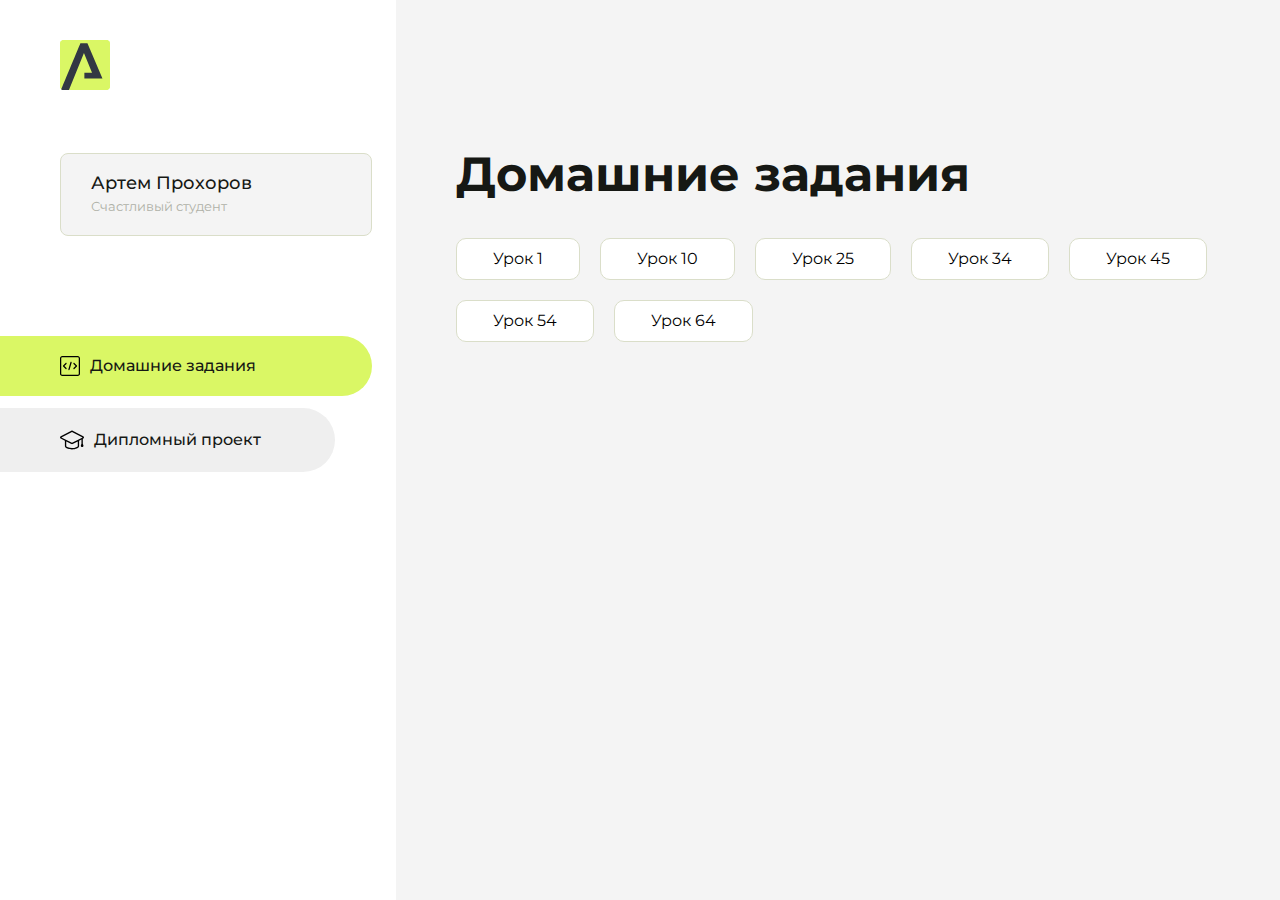
<file: index.html>
<!DOCTYPE html>
<html lang="en">
<head>
    <meta charset="UTF-8">
    <meta name="viewport" content="width=device-width, initial-scale=1.0">
    <title>Домашняя работа</title>
    <link rel="shortcut icon" href="src/logo.ico" type="image/x-icon">
    <link rel="preconnect" href="https://fonts.googleapis.com">
    <link rel="preconnect" href="https://fonts.gstatic.com" crossorigin>
    <link href="https://fonts.googleapis.com/css2?family=Montserrat:wght@400;500;700&family=Rubik:wght@500&display=swap"
          rel="stylesheet">
    <link rel="stylesheet" href="src/style.css">
</head>
<body id="body">
<div class="overlay" id="overlay"></div>
<div class="layout">
    <div class="burger" id="burger">
        <svg viewBox="0 0 24 24" fill="none" xmlns="http://www.w3.org/2000/svg">
            <g id="SVGRepo_bgCarrier" stroke-width="0"></g>
            <g id="SVGRepo_tracerCarrier" stroke-linecap="round" stroke-linejoin="round"></g>
            <g id="SVGRepo_iconCarrier">
                <path d="M4 18L20 18" stroke="#DAF765" stroke-width="2" stroke-linecap="round"></path>
                <path d="M4 12L20 12" stroke="#DAF765" stroke-width="2" stroke-linecap="round"></path>
                <path d="M4 6L20 6" stroke="#DAF765" stroke-width="2" stroke-linecap="round"></path>
            </g>
        </svg>
    </div>
    <aside class="sidebar" id="sidebar">
        <div class="sidebar__inner">
            <div class="logo">
                <svg width="50" height="50" viewBox="0 0 50 50" fill="none" xmlns="http://www.w3.org/2000/svg">
                    <g clip-path="url(#clip0_513_74730)">
                        <path d="M46.17 -0.257004H3.83C1.57281 -0.257004 -0.257 1.57281 -0.257 3.83V46.17C-0.257 48.4272 1.57281 50.257 3.83 50.257H46.17C48.4272 50.257 50.257 48.4272 50.257 46.17V3.83C50.257 1.57281 48.4272 -0.257004 46.17 -0.257004Z"
                              fill="#DAF765"/>
                        <path d="M24.375 38.4H42.461L27.441 3.1585H20.4355C20.4355 3.1585 6.7895 35.881 1.1945 49.294C2.015 50.0275 3.0945 50.257 3.6945 50.257H8.8445L23.954 13.07L32.0465 32.8285H24.375V38.4Z"
                              fill="#323843"/>
                    </g>
                    <defs>
                        <clipPath id="clip0_513_74730">
                            <rect width="50" height="50" fill="white"/>
                        </clipPath>
                    </defs>
                </svg>
            </div>
            <div class="sidebar__user">
                <div class="sidebar__name">Артем Прохоров</div>
                <div class="sidebar__text">Счастливый студент</div>
            </div>
            <div class="sidebar__tabs">
                <div class="sidebar__item">
                    <button class="sidebar__button active" id="tasks">
                        <svg xmlns="http://www.w3.org/2000/svg" width="20" height="20" viewBox="0 0 20 20" fill="none">
                            <g clip-path="url(#clip0_704_74543)">
                                <path d="M17.7083 20H2.29167C1.0275 20 0 18.9725 0 17.7083V2.29167C0 1.0275 1.0275 0 2.29167 0H17.7083C18.9725 0 20 1.0275 20 2.29167V17.7083C20 18.9725 18.9725 20 17.7083 20ZM2.29167 1.25C1.7175 1.25 1.25 1.7175 1.25 2.29167V17.7083C1.25 18.2825 1.7175 18.75 2.29167 18.75H17.7083C18.2825 18.75 18.75 18.2825 18.75 17.7083V2.29167C18.75 1.7175 18.2825 1.25 17.7083 1.25H2.29167Z"
                                      fill="black"/>
                                <path d="M6.04167 13.125C5.88167 13.125 5.72167 13.0642 5.6 12.9417L3.1 10.4417C2.85583 10.1975 2.85583 9.80167 3.1 9.5575L5.6 7.0575C5.84417 6.81333 6.24 6.81333 6.48417 7.0575C6.72833 7.30167 6.72833 7.6975 6.48417 7.94167L4.42583 10L6.48417 12.0583C6.72833 12.3025 6.72833 12.6983 6.48417 12.9425C6.36167 13.0642 6.20167 13.125 6.04167 13.125Z"
                                      fill="black"/>
                                <path d="M8.95833 14.1667C8.9 14.1667 8.84 14.1583 8.78167 14.1417C8.45083 14.0442 8.26083 13.6967 8.35833 13.3658L10.4417 6.28251C10.5392 5.95084 10.8892 5.76417 11.2175 5.85917C11.5483 5.95667 11.7383 6.30417 11.6408 6.63501L9.5575 13.7183C9.47833 13.9908 9.22833 14.1667 8.95833 14.1667Z"
                                      fill="black"/>
                                <path d="M13.9583 13.125C13.7983 13.125 13.6383 13.0642 13.5167 12.9417C13.2725 12.6975 13.2725 12.3017 13.5167 12.0575L15.575 9.99916L13.5167 7.94083C13.2725 7.69666 13.2725 7.30083 13.5167 7.05666C13.7608 6.81249 14.1567 6.81249 14.4008 7.05666L16.9008 9.55666C17.145 9.80083 17.145 10.1967 16.9008 10.4408L14.4008 12.9408C14.2783 13.0642 14.1183 13.125 13.9583 13.125Z"
                                      fill="black"/>
                            </g>
                            <defs>
                                <clipPath id="clip0_704_74543">
                                    <rect width="20" height="20" fill="white"/>
                                </clipPath>
                            </defs>
                        </svg>
                        <span>Домашние задания</span></button>
                </div>
                <div class="sidebar__item">
                    <button class="sidebar__button" id="diplom">
                        <svg xmlns="http://www.w3.org/2000/svg" width="24" height="24" viewBox="0 0 24 24" fill="none">
                            <g clip-path="url(#clip0_704_74553)">
                                <path d="M23.2628 10.5971C23.7176 10.365 24 9.90375 24 9.39337C24 8.883 23.7176 8.42175 23.2628 8.18962L12.6135 2.75362C12.2291 2.55824 11.7705 2.55787 11.3854 2.75399L0.736875 8.19C0.282375 8.42175 0 8.883 0 9.39337C0 9.90375 0.282375 10.365 0.736875 10.5971L4.89038 12.7177V18.2074C4.89038 19.8154 8.412 21.393 12 21.393C15.5884 21.393 19.1096 19.815 19.1096 18.2074V12.7174L21.4609 11.517V15.8017L20.901 17.2305C20.7409 17.6389 20.7934 18.0994 21.0405 18.4616C21.2876 18.8246 21.6979 19.041 22.1366 19.041C22.5754 19.041 22.9852 18.8246 23.2324 18.462C23.4795 18.099 23.532 17.6385 23.3719 17.2301L22.8124 15.8021V10.827L23.2628 10.5971ZM17.7623 18.1721C17.6198 18.6375 15.3491 20.0419 12 20.0419C8.65088 20.0419 6.38025 18.6375 6.2415 18.2074V12.3037L6.23887 12.3019C6.23812 12.057 6.1065 11.8207 5.87325 11.7019L1.3515 9.39337L12 3.95737L22.6489 9.39337L12 14.8294L5.87325 11.7019C5.54063 11.5331 4.6695 11.6674 4.5 12C4.33012 12.3322 4.55813 12.5479 4.89038 12.7177L11.3857 16.0331C11.5781 16.1314 11.7889 16.1805 12 16.1805C12.2107 16.1805 12.4222 16.1314 12.6146 16.0331L17.7593 13.407L17.7623 18.1721Z"
                                      fill="black"/>
                            </g>
                            <defs>
                                <clipPath id="clip0_704_74553">
                                    <rect width="24" height="24" fill="white"/>
                                </clipPath>
                            </defs>
                        </svg>
                        <span>Дипломный проект</span></button>
                </div>
            </div>
        </div>

    </aside>
    <div class="content">
        <div class="container">
            <div class="content__block" id="tasksBlock">
                <div class="content__title">Домашние задания</div>
                <ul class="content__list">
                    <li class="content__list-item">
                        <a href="hello-aroken/index.html">Урок 1</a>
                    </li>
                    <li class="content__list-item">
                        <a href="lesson-10/index.html">Урок 10</a>
                    </li>
                    <li class="content__list-item">
                        <a href="lesson - 22/index.html">Урок 25</a>
                    </li>
                    <li class="content__list-item">
                        <a href="lesson - 34/index.html">Урок 34</a>
                    </li>
                    <li class="content__list-item">
                        <a href="css-45/index.html">Урок 45</a>
                    </li>
                     <li class="content__list-item">
                        <a href="lesson-54/index.html">Урок 54</a>
                    </li>
                     <li class="content__list-item">
                        <a href="lesson-64/index.html">Урок 64</a>
                    </li>
                </ul>
            </div>
            <div class="content__block hidden" id="diplomBlock">
                <div class="content__title">Дипломный проект</div>
                <div class="content__list-diplom">
                    <a href="ПАПКА-С-НОМЕРОМ-УРОКА">Ссылка на ДЗ</a>
                </div>
                <div class="content__decor">
                    <div class="content__decor-text">Давай проверим, чему ты научился!</div>
                    <div class="content__decor-img">
                        <img src="src/decor.png" alt="decor">
                    </div>
                </div>
            </div>
        </div>
    </div>
</div>
<script src="src/index.js"></script>
</body>
</html>
</file>
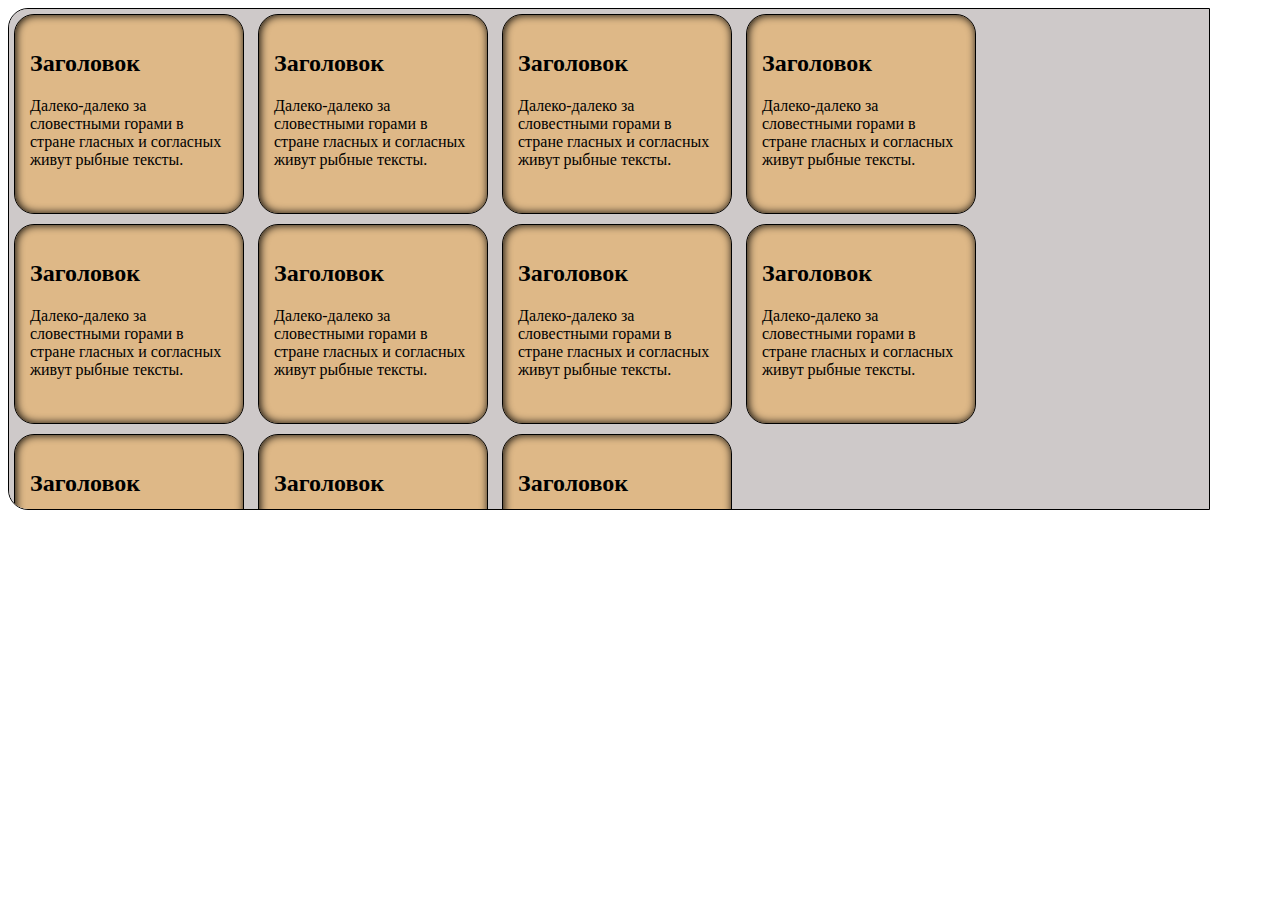
<file: css-45/index.html>
<!DOCTYPE html>
<html lang="ru">

<head>
    <meta charset="UTF-8">
    <meta http-equiv="X-UA-Compatible" content="IE=edge">
    <meta name="viewport" content="width=device-width, initial-scale=1.0">
    <title>CSS Home work lesson 45</title>
    <link rel="stylesheet" href="css/style.css">
</head>

<body>
    <div class="block">
        <div class="block-1">
            <h2>Заголовок</h2>
            Далеко-далеко за словестными горами в стране гласных и согласных живут рыбные тексты.
        </div>
        <div class="block-1">
            <h2>Заголовок</h2>
            Далеко-далеко за словестными горами в стране гласных и согласных живут рыбные тексты.
        </div>
        <div class="block-1">
            <h2>Заголовок</h2>
            Далеко-далеко за словестными горами в стране гласных и согласных живут рыбные тексты.
        </div>
        <div class="block-1">
            <h2>Заголовок</h2>
            Далеко-далеко за словестными горами в стране гласных и согласных живут рыбные тексты.
        </div>
        <div class="block-1">
            <h2>Заголовок</h2>
            Далеко-далеко за словестными горами в стране гласных и согласных живут рыбные тексты.
        </div>
        <div class="block-1">
            <h2>Заголовок</h2>
            Далеко-далеко за словестными горами в стране гласных и согласных живут рыбные тексты.
        </div>
        <div class="block-1">
            <h2>Заголовок</h2>
            Далеко-далеко за словестными горами в стране гласных и согласных живут рыбные тексты.
        </div>
        <div class="block-1">
            <h2>Заголовок</h2>
            Далеко-далеко за словестными горами в стране гласных и согласных живут рыбные тексты.
        </div>
        <div class="block-1">
            <h2>Заголовок</h2>
            Далеко-далеко за словестными горами в стране гласных и согласных живут рыбные тексты.
        </div>
        <div class="block-1">
            <h2>Заголовок</h2>
            Далеко-далеко за словестными горами в стране гласных и согласных живут рыбные тексты.
        </div>
        <div class="block-1">
            <h2>Заголовок</h2>
            Далеко-далеко за словестными горами в стране гласных и согласных живут рыбные тексты.
        </div>

        
    </div>

</body>

</html>
</file>
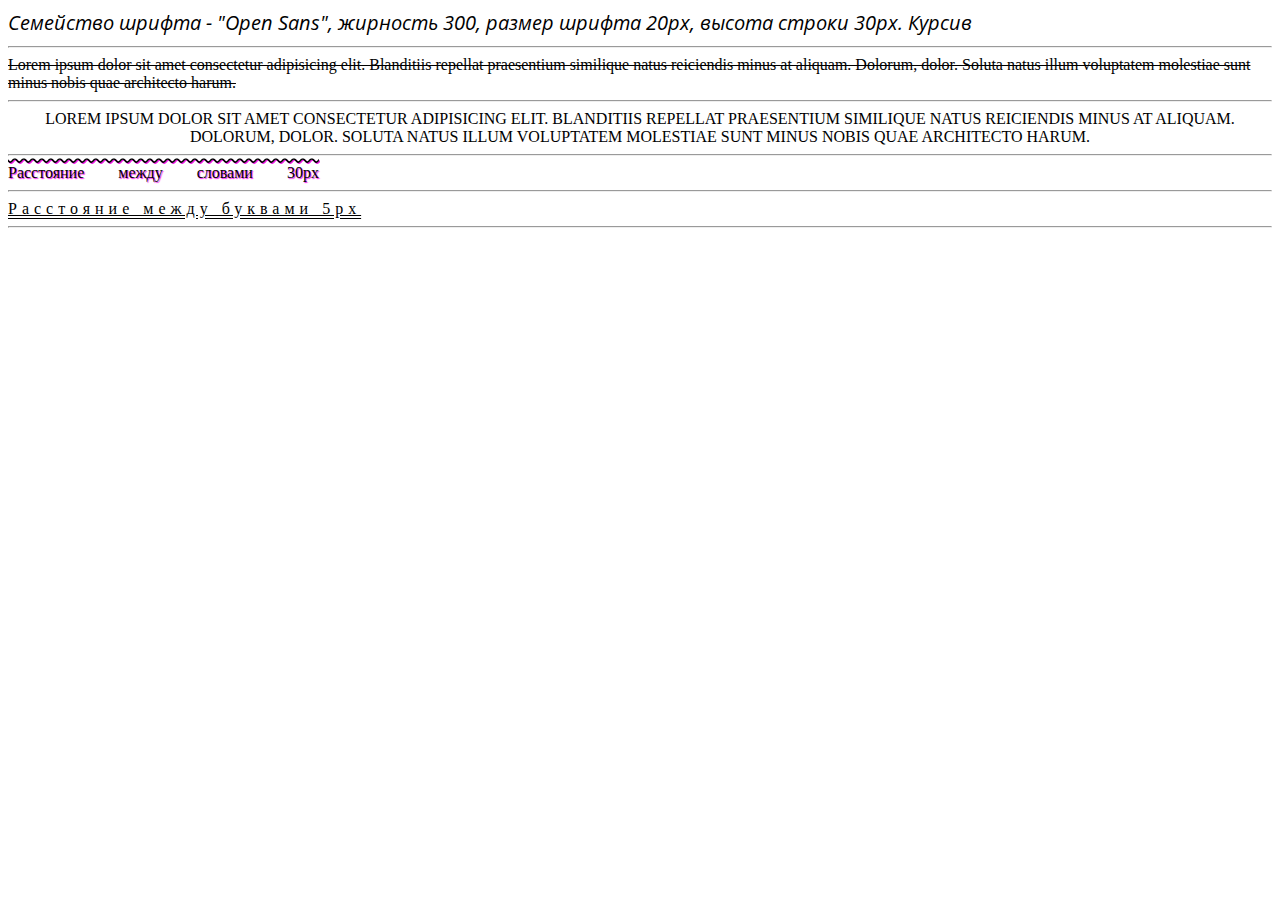
<file: lesson - 34/index.html>
<!DOCTYPE html>
<html lang="ru">

<head>
  <meta charset="UTF-8">
  <meta name="viewport" content="width=device-width, initial-scale=1.0">
  <title>Home work lesson 34</title>
  <link rel="preconnect" href="https://fonts.googleapis.com">
  <link rel="preconnect" href="https://fonts.gstatic.com" crossorigin>
  <link href="https://fonts.googleapis.com/css2?family=Open+Sans:ital,wght@1,300&display=swap" rel="stylesheet">
  <link rel="stylesheet" href="./css/style.css">
</head>

<body>
  <div class="block-1">
    Семейство шрифта - "Open Sans", жирность 300, размер шрифта 20px, высота строки 30px. Курсив
  </div>
  <hr>
  <div class="block-2">Lorem ipsum dolor sit amet consectetur adipisicing elit. Blanditiis repellat praesentium
    similique natus reiciendis minus at aliquam. Dolorum, dolor. Soluta natus illum voluptatem molestiae sunt minus
    nobis quae architecto harum.</div>
  <hr>
  <div class="block-3">Lorem ipsum dolor sit amet consectetur adipisicing elit. Blanditiis repellat praesentium
    similique natus reiciendis minus at aliquam. Dolorum, dolor. Soluta natus illum voluptatem molestiae sunt minus
    nobis quae architecto harum.</div>
  <hr>
  <div class="block-4">Расстояние между словами 30px</div>
  <hr>
  <div class="block-5">Расстояние между буквами 5px</div>
  <hr>

</body>

</html>
</file>
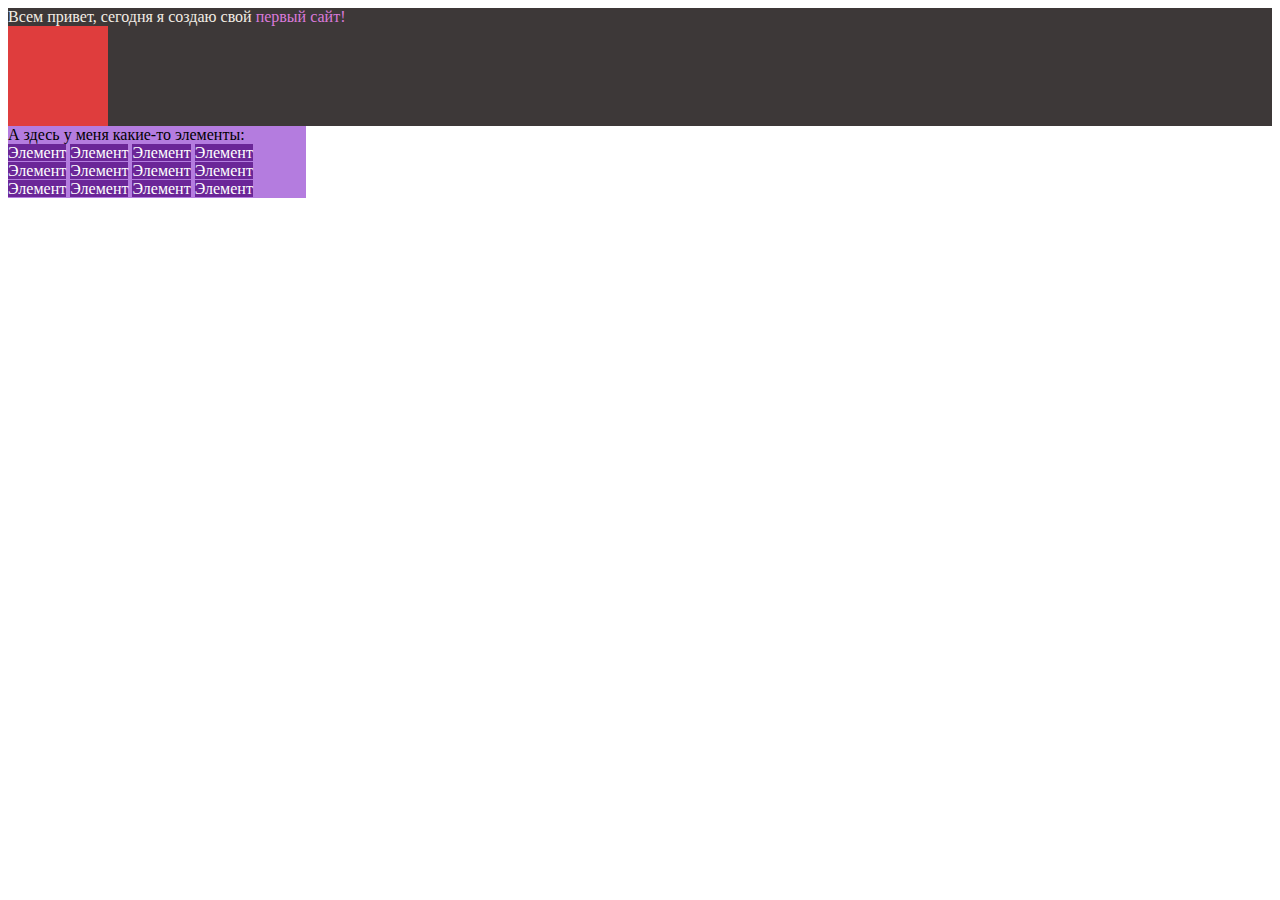
<file: lesson-10/index.html>
<!DOCTYPE html>
<html lang="en">
<head>
    <meta charset="UTF-8">
    <meta name="viewport" content="width=device-width, initial-scale=1.0">
    <title>Home Work lesson 10</title>
    <link rel="shortcut icon" href="html-logo.svg" type="image/x-icon">
    <style>
        .brown{
            background: #3d3838;
            color: #f3ede5;
        }
        .colortext{
            color: #da7ada;
        }
        .red{
            background: #df3d3d;
            width: 100px;
            height: 100px;
        }
        .block {
            background: #b47cdf;
            width: 298px;
        }
        .element {
            color: white;
            background: #6b2698;
        }
    </style>
</head>
<body>
<div class="brown">
    Всем привет, сегодня я создаю свой <span class="colortext">первый сайт!</span>
    <div class="red"></div>
</div>
<div class="block">
А здесь у меня какие-то элементы:

<span class="element">Элемент</span>
<span class="element">Элемент</span>
<span class="element">Элемент</span>
<span class="element">Элемент</span>
<span class="element">Элемент</span>
<span class="element">Элемент</span>
<span class="element">Элемент</span>
<span class="element">Элемент</span>
<span class="element">Элемент</span>
<span class="element">Элемент</span>
<span class="element">Элемент</span>
<span class="element">Элемент</span>
</div>
</body>
</html>
</file>
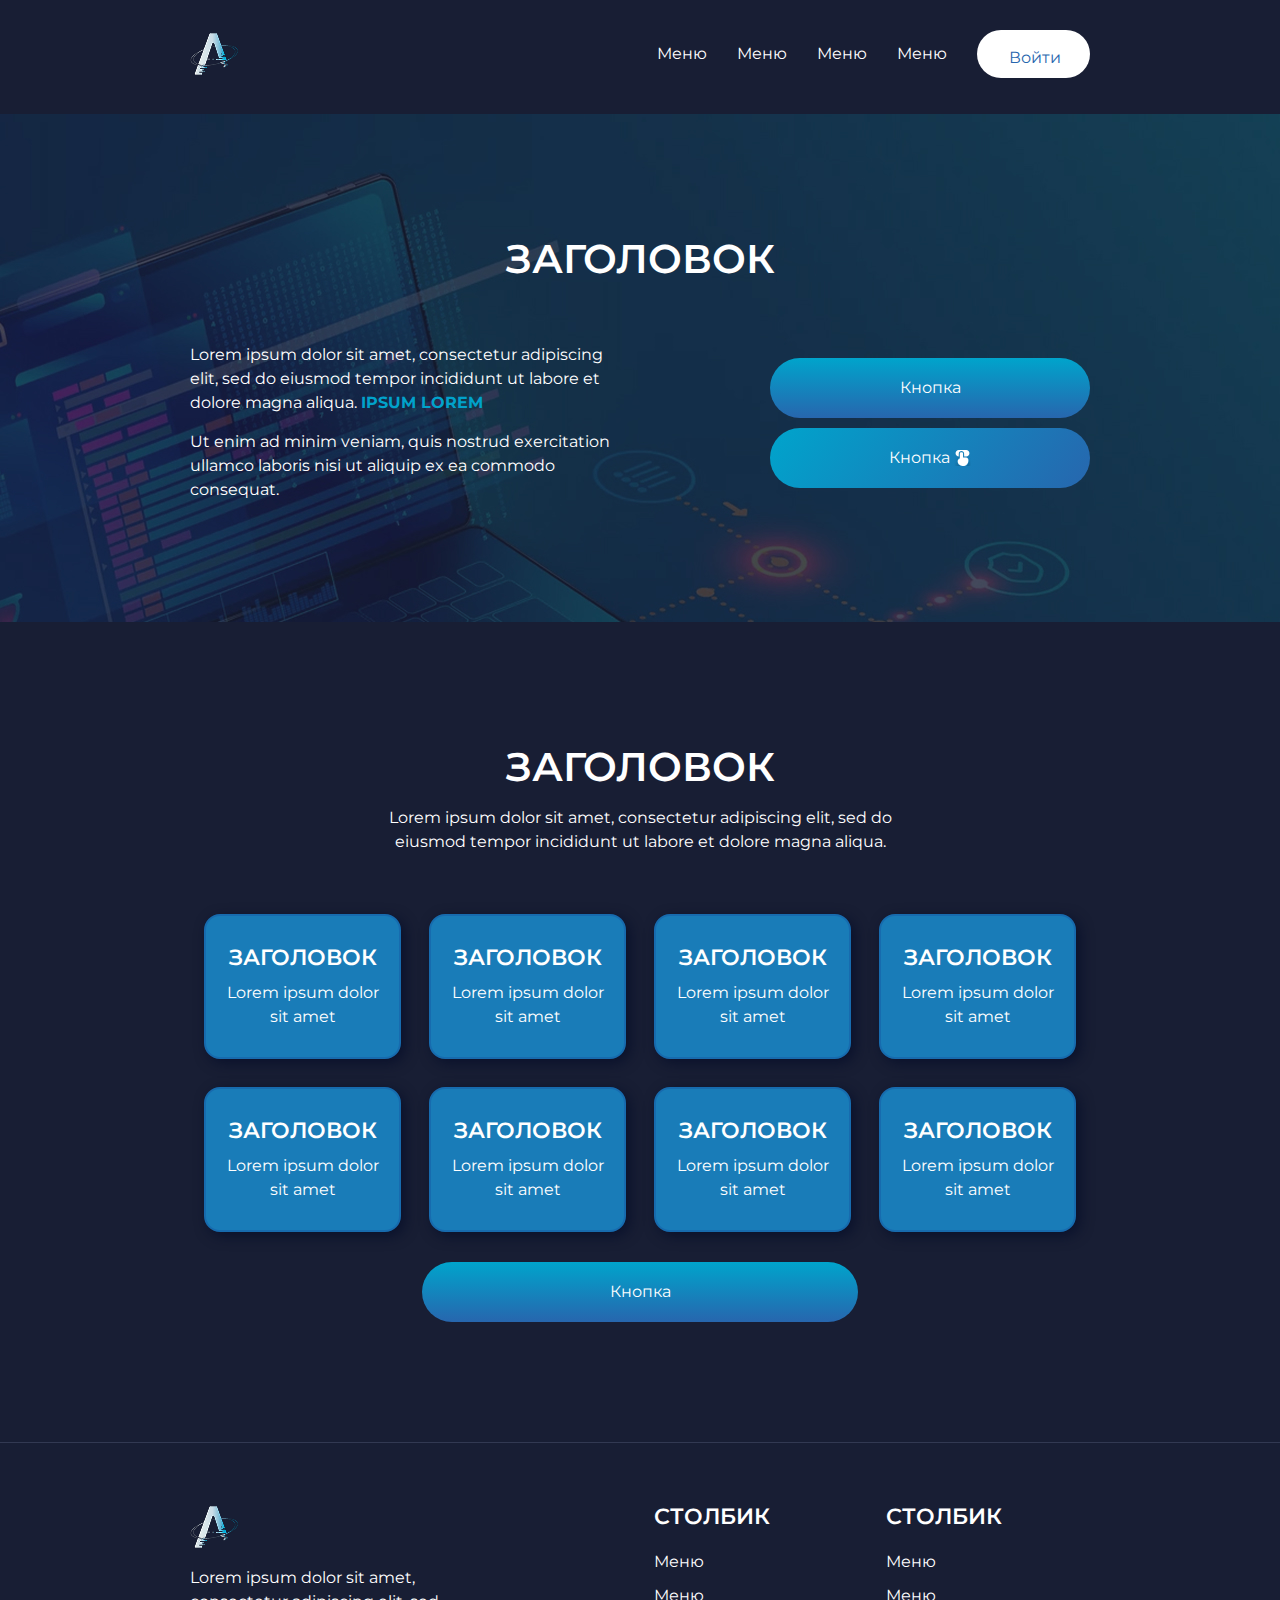
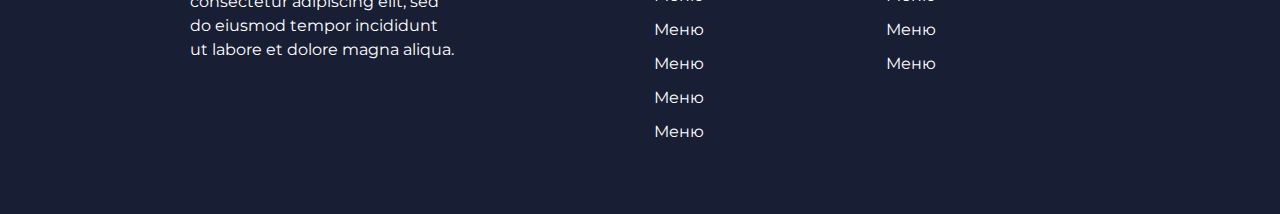
<file: lesson-54/index.html>
<!DOCTYPE html>
<html lang="en">

<head>
    <meta charset="UTF-8">
    <meta http-equiv="X-UA-Compatible" content="IE=edge">
    <meta name="viewport" content="width=device-width, initial-scale=1.0">
    <title>Макет 3</title>
    <link rel="preconnect" href="https://fonts.googleapis.com">
    <link rel="preconnect" href="https://fonts.gstatic.com" crossorigin>
    <link href="https://fonts.googleapis.com/css2?family=Montserrat:wght@400;500;600;700&display=swap" rel="stylesheet">
    <link href="css/reset.css" rel="stylesheet">
    <link href="css/style.css" rel="stylesheet">
</head>

<body>
    <header class="header">
        <div class="container">
            <div class="header-inner">
                <a href="#">
                    <img src="./img/logo.png" alt="Логотип компании">
                </a>
                <nav class="header-nav">
                    <ul class="header-list">
                        <li class="header-item">
                            <a href="#">Меню</a>
                        </li>
                        <li class="header-item">
                            <a href="#">Меню</a>
                        </li>
                        <li class="header-item">
                            <a href="#">Меню</a>
                        </li>
                        <li class="header-item">
                            <a href="#">Меню</a>
                        </li>
                    </ul>
                </nav>
                <a href="#" class="header-button">Войти</a>
            </div>
        </div>
    </header>
    <main>
        <section class="hero">
            <div class="container">
                <h1 class="hero-title">Заголовок</h1>
                <div class="hero-inner">
                    <div class="hero-text">
                        <p class="paragraph">Lorem ipsum dolor sit amet, consectetur adipiscing elit, sed do eiusmod
                            tempor incididunt ut
                            labore et dolore magna aliqua. <span>Ipsum lorem</span></p>
                        <p>Ut enim ad minim veniam, quis nostrud exercitation ullamco laboris nisi ut aliquip ex ea
                            commodo consequat.</p>
                    </div>
                    <div class="hero-buttons">
                        <a class="hero-button-one margin-bottom" href="#">Кнопка</a>
                        <a class="hero-button-two" href="#">Кнопка <img src="img/btn.svg" class="btn" alt=""></a>
                    </div>
                </div>
            </div>
        </section>
        <section class="cards">
            <div class="container">
                <h2 class="cards-title">
                    Заголовок
                </h2>
                <p class="cards-text">
                    Lorem ipsum dolor sit amet, consectetur adipiscing elit, sed do eiusmod tempor incididunt ut
                    labore et dolore magna aliqua.
                </p>
                <ul class="cards-flex">
                    <li class="cards-flex-item">
                        <div class="cards-flex-inner">
                            <h3 class="cards-flex-title">
                                Заголовок
                            </h3>
                            <p class="cards-flex-text">
                                Lorem ipsum dolor sit amet
                            </p>
                        </div>
                    </li>
                    <li class="cards-flex-item">
                        <div class="cards-flex-inner">
                            <h3 class="cards-flex-title">
                                Заголовок
                            </h3>
                            <p class="cards-flex-text">
                                Lorem ipsum dolor sit amet
                            </p>
                        </div>
                    </li>
                    <li class="cards-flex-item">
                        <div class="cards-flex-inner">
                            <h3 class="cards-flex-title">
                                Заголовок
                            </h3>
                            <p class="cards-flex-text">
                                Lorem ipsum dolor sit amet
                            </p>
                        </div>
                    </li>
                    <li class="cards-flex-item">
                        <div class="cards-flex-inner">
                            <h3 class="cards-flex-title">
                                Заголовок
                            </h3>
                            <p class="cards-flex-text">
                                Lorem ipsum dolor sit amet
                            </p>
                        </div>
                    </li>
                    <li class="cards-flex-item">
                        <div class="cards-flex-inner">
                            <h3 class="cards-flex-title">
                                Заголовок
                            </h3>
                            <p class="cards-flex-text">
                                Lorem ipsum dolor sit amet
                            </p>
                        </div>
                    </li>
                    <li class="cards-flex-item">
                        <div class="cards-flex-inner">
                            <h3 class="cards-flex-title">
                                Заголовок
                            </h3>
                            <p class="cards-flex-text">
                                Lorem ipsum dolor sit amet
                            </p>
                        </div>
                    </li>
                    <li class="cards-flex-item">
                        <div class="cards-flex-inner">
                            <h3 class="cards-flex-title">
                                Заголовок
                            </h3>
                            <p class="cards-flex-text">
                                Lorem ipsum dolor sit amet
                            </p>
                        </div>
                    </li>
                    <li class="cards-flex-item">
                        <div class="cards-flex-inner">
                            <h3 class="cards-flex-title">
                                Заголовок
                            </h3>
                            <p class="cards-flex-text">
                                Lorem ipsum dolor sit amet
                            </p>
                        </div>
                    </li>

                </ul>
                <a class="cards-button" href="#">Кнопка</a>
            </div>
        </section>
    </main>
    <footer class="footer">
        <div class="container">
            <div class="footer-inner">
                <div class="footer-desc">
                    <a href="#">
                        <img src="./img/logo.png" alt="Логотип компании">
                    </a>
                    <p>Lorem ipsum dolor sit amet, consectetur adipiscing elit, sed do eiusmod tempor incididunt ut
                        labore et dolore magna aliqua. </p>
                </div>
                <div class="footer-col footer-col-margin">
                    <h4 class="footer-title">
                        Столбик
                    </h4>
                    <ul class="footer-list">
                        <li class="footer-item">
                            <a class="footer-link" href="#">Меню</a>
                        </li>
                        <li class="footer-item">
                            <a class="footer-link" href="#">Меню</a>
                        </li>
                        <li class="footer-item">
                            <a class="footer-link" href="#">Меню</a>
                        </li>
                        <li class="footer-item">
                            <a class="footer-link" href="#">Меню</a>
                        </li>
                        <li class="footer-item">
                            <a class="footer-link" href="#">Меню</a>
                        </li>
                        <li class="footer-item">
                            <a class="footer-link" href="#">Меню</a>
                        </li>
                    </ul>
                </div>
                <div class="footer-col">
                    <h4 class="footer-title">
                        Столбик
                    </h4>
                    <ul class="footer-list">
                        <li class="footer-item">
                            <a class="footer-link" href="#">Меню</a>
                        </li>
                        <li class="footer-item">
                            <a class="footer-link" href="#">Меню</a>
                        </li>
                        <li class="footer-item">
                            <a class="footer-link" href="#">Меню</a>
                        </li>
                        <li class="footer-item">
                            <a class="footer-link" href="#">Меню</a>
                        </li>
                    </ul>

                </div>
            </div>
        </div>
    </footer>
</body>

</html>
</file>
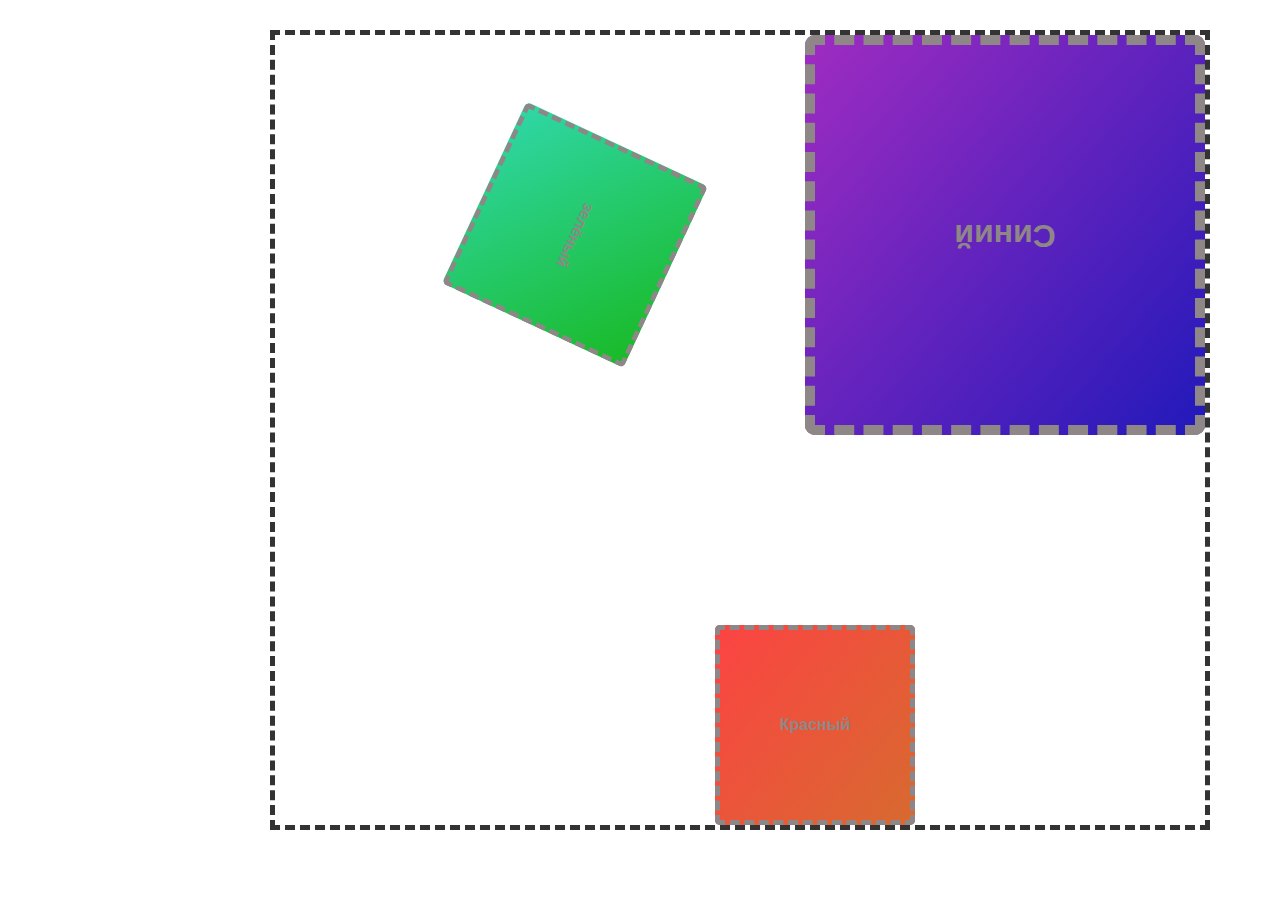
<file: lesson-69-hw/index.html>
<!DOCTYPE html>
<html lang="en">

<head>
    <meta charset="UTF-8">
    <meta http-equiv="X-UA-Compatible" content="IE=edge">
    <meta name="viewport" content="width=device-width, initial-scale=1.0">
    <title>TRANSFORM</title>
    <link href="css/reset.css" rel="stylesheet">
    <link href="css/style.css" rel="stylesheet">
</head>

<body>
    <div class="wrapper">
        <div class="quads">
            <div class="quads__quad quads__quad--red"></div>
            <div class="quads__quad quads__quad--green"></div>
            <div class="quads__quad quads__quad--blue"></div>
        </div>
        <div class="area">
            <div class="area__place area__place--for-red">Красный</div>
            <div class="area__place area__place--for-green">зелёный</div>
            <div class="area__place area__place--for-blue">Синий</div>
        </div>
    </div>
</body>

</html>
</file>
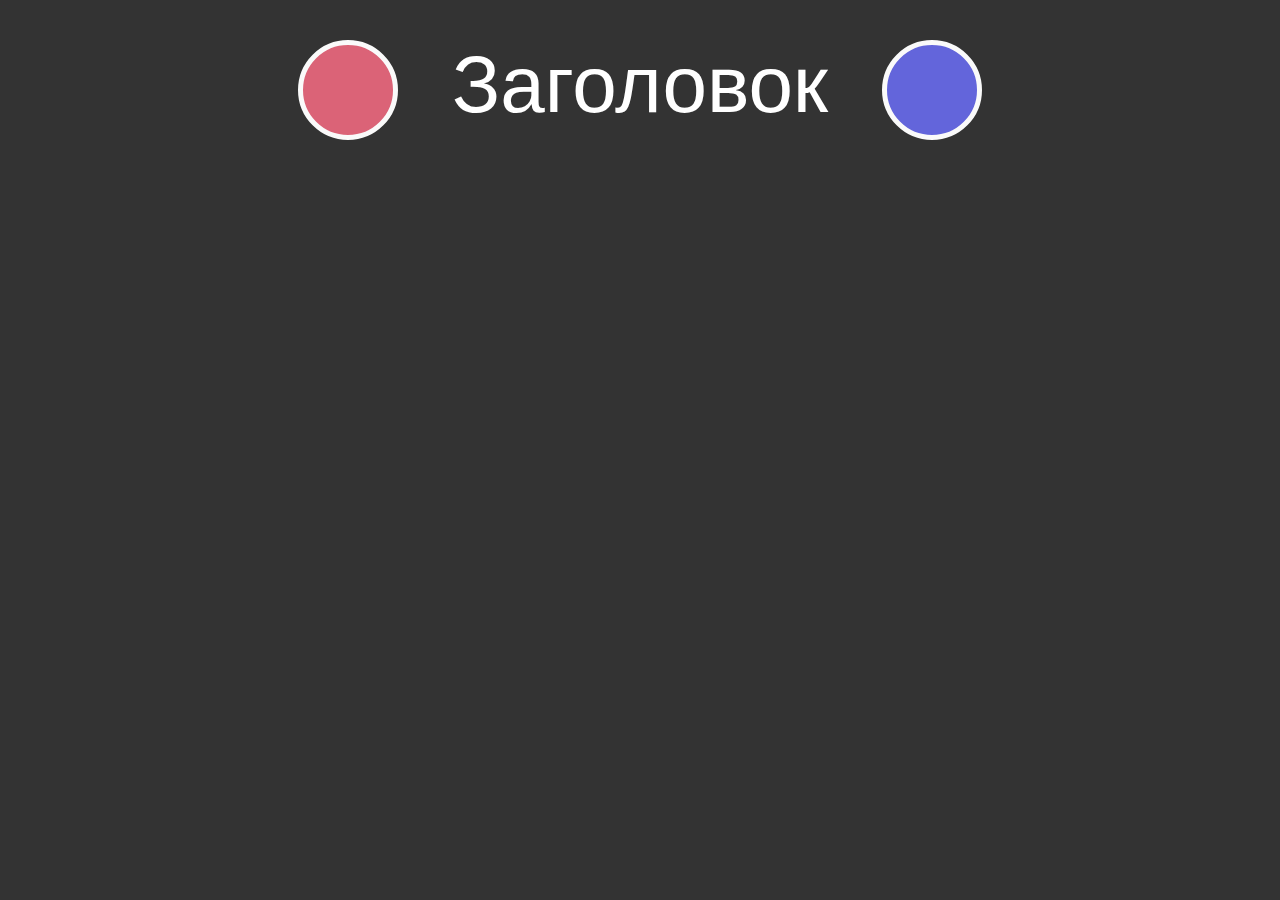
<file: lesson-71-hw/index.html>
<!DOCTYPE html>
<html lang="en">

<head>
    <meta charset="UTF-8">
    <meta http-equiv="X-UA-Compatible" content="IE=edge">
    <meta name="viewport" content="width=device-width, initial-scale=1.0">
    <title>ПСЕВДОЭЛЕМЕНТЫ</title>
    <link href="css/reset.css" rel="stylesheet">
    <link href="css/style.css" rel="stylesheet">
</head>

<body>
    <div class="wrapper">
        <h1 class="title">Заголовок</h1>
    </div>
</body>

</html>
</file>
<file: src/style.css>
*{padding: 0;margin: 0;border: 0;}
*,*:before,*:after{-webkit-box-sizing: border-box;box-sizing: border-box;}
:focus,:active{outline: none;}
a:focus,a:active{outline: none;}
nav,footer,header,aside{display: block;}
html,body{
    height:100%;width:100%;
    font-size:100%;line-height:1;-ms-text-size-adjust:100%;-moz-text-size-adjust:100%;-webkit-text-size-adjust:100%;}
input,button,textarea{font-family:inherit;}
input::-ms-clear{display: none;}
button{cursor: pointer;}
button::-moz-focus-inner{padding:0;border:0;}
a,a:visited{text-decoration: none;}
a:hover{text-decoration: none;}
ul li{list-style: none;}
img{vertical-align: top;}
h1,h2,h3,h4,h5,h6{font-size:inherit;font-weight: inherit;}
a{color:inherit;}



body {
    font-family: "Montserrat",SansSerif;
    color: black;
}

body.overflow {
    overflow: hidden;
}



.layout {
    display: -webkit-box;
    display: -ms-flexbox;
    display: flex;
    min-height: 100vh;
}

.sidebar {
    padding: 40px 24px 40px 0;
    -ms-flex-negative: 0;
    flex-shrink: 0;
    background-color: white;
}



.content {
    -webkit-box-flex: 1;
    -ms-flex-positive: 1;
    flex-grow: 1;
    background-color: #F4F4F4;
}

.container {
    display: -webkit-box;
    display: -ms-flexbox;
    display: flex;
    -webkit-box-orient: vertical;
    -webkit-box-direction: normal;
    -ms-flex-direction: column;
    flex-direction: column;
    -webkit-box-pack: center;
    -ms-flex-pack: center;
    justify-content: center;
    -webkit-box-align: center;
    -ms-flex-align: center;
    align-items: center;
    padding: 150px 60px 80px 60px;
}


.logo {
    margin-left: 60px;
    margin-bottom: 60px;
}

.sidebar__user {
    background-color: #F4F4F4;
    padding: 20px 30px;
    margin-left: 60px;
    margin-bottom: 100px;
    border-radius: 8px;
    border: 1px solid #DADEC9;
}

.sidebar__name {
    color:#161814;
    font-size: 18px;
    font-weight: 500;
    margin-bottom: 6px;
}

.sidebar__text {
    color: #AFB1A7;
    font-size: 13px;
    font-weight: 400;
    line-height: 130%; /* 16.9px */
}

.sidebar__item {
    width: 372px;
}

.sidebar__button {
    display: -webkit-box;
    display: -ms-flexbox;
    display: flex;
    -webkit-box-align: center;
    -ms-flex-align: center;
    align-items: center;
    gap: 10px;
    padding: 20px 60px;
    margin-bottom: 12px;
    border-radius: 0px 100px 100px 0px;
    -webkit-transition: all .5s;
    -o-transition: all .5s;
    transition: all .5s;
    cursor: pointer;
    width: 90%;
    color:#161814;
    font-size: 16px;
    font-weight: 500;
}

.sidebar__button.active , .sidebar__button:hover {
    width: 100%;
    background-color: #DAF765;
}


.content__title {
    color: #161814;
    font-size: 48px;
    font-weight: 700;
    margin-bottom: 40px;
}

.content__list {
    display: -webkit-box;
    display: -ms-flexbox;
    display: flex;
    -webkit-box-align: center;
    -ms-flex-align: center;
    align-items: center;
    -ms-flex-wrap: wrap;
    flex-wrap: wrap;
    gap: 20px;
}



.content__list-item  {
    cursor: pointer;
    padding: 12px 18px;
    background-color: #fff;
    border-radius: 10px;
    border: 1px solid #DADEC9;
    -webkit-transition: all .3s;
    -o-transition: all .3s;
    transition: all .3s;
}

.content__list-item:hover,.content__list-diplom:hover {
    background-color: #AFB1A7;
}

li a {
    padding: 12px 18px;

}


.content__list-diplom {
    -webkit-transition: all .3s;
    -o-transition: all .3s;
    transition: all .3s;
    display: inline-block;
    padding: 12px 18px;
    background-color: #fff;
    border-radius: 10px;
    border: 1px solid #DADEC9;
}

.content__decor {
    display: -webkit-box;
    display: -ms-flexbox;
    display: flex;
    -webkit-box-align: center;
    -ms-flex-align: center;
    align-items: center;
}

.content__decor-text {
    color:#BEDD44;
    font-size: 36px;
    font-weight: 700;
    line-height: 110%; /* 39.6px */
}

.content__block {
    max-width: 1200px;
}

.content__block.hidden {
    display: none;
}

.content__decor-img img{
    width: 100%;
}

.burger {
    display: none;
    padding: 5px;
    position: fixed;
    top: 3%;
    right: 7%;
    width: 40px;
    height: 40px;
    background-color: #161814;
    border-radius: 50%;
    z-index: 10;
    border: 1px solid #DAF765;
}

@media (max-width: 768px) {
    .burger {
        display: block;
    }

    .sidebar {
        -webkit-transition: all .3s;
        -o-transition: all .3s;
        transition: all .3s;
        -webkit-transform: translateX(-100%);
        -ms-transform: translateX(-100%);
        transform: translateX(-100%);
        position: fixed;
        top: 0;
        left: 0;
        bottom: 0;
        z-index: 5;
    }

    .sidebar.show {
        -webkit-transform: translateX(0%);
        -ms-transform: translateX(0%);
        transform: translateX(0%);
    }

    .overlay {
        opacity: 0;
        pointer-events: none;
        -webkit-transition: all .3s;
        -o-transition: all .3s;
        transition: all .3s;
        position: absolute;
        top: 0;
        right: 0;
        left: 0;
        bottom: 0;
        z-index: 3;
        background-color: #000000e0;
    }

    .overlay.show {
        opacity: 1;
        pointer-events: all;
    }

    .container {
        padding: 40px 20px;
        min-height: 100%;
    }

    .content__decor {
        margin-top: 20px;
        -webkit-box-orient: vertical;
        -webkit-box-direction: normal;
        -ms-flex-direction: column;
        flex-direction: column;
    }
}

@media (max-width: 400px) {
    .sidebar__user {
        margin-left: 0;
    }
}
</file>
<file: css-45/css/style.css>
.block {
    background: #a99f9f90;
    width: 1200px;
    height: 500px;
    border: 1px solid #000;
    border-radius: 20px 0 0 20px;
    overflow: auto;
}

.block-1 {
    display: inline-block;
    box-sizing: border-box;
    background: burlywood;
    width: 230px;
    height: 200px;
    border: 1px solid #000;
    border-radius: 20px;
    padding: 15px;
    margin: 5px;
    box-shadow: inset 1px 0 8px #000;

}
</file>
<file: lesson - 34/css/style.css>
.block-1 {
    font-family: "Open Sans";
    font-size: 20px;
    line-height: 30px;
    font-style: italic;
}

.block-2 {
    text-decoration: line-through;
}

.block-3 {
    text-transform: uppercase;
    text-align: center;
}

.block-4 {
    text-decoration: overline wavy;
    text-shadow: 1px 1px 1px #f10fe9;
    word-spacing: 30px;
}

.block-5 {
    text-decoration: underline double;
    letter-spacing: 5px;
}
</file>
<file: lesson-54/css/style.css>
body {
    background: #181e34;
    font-size: 16px;
    line-height: 150%;
    color: #fff;
    font-family: "Montserrat", "Arial", sans-serif;
    font-weight: 400;
}

.container {
    max-width: 930px;
    margin: 0 auto;
    padding: 0 15px;
    height: 100%;
}

/* ====================================header======================================= */
.header-inner {
    display: flex;
    align-items: center;
}

.header {
    padding: 30px 0 36px;
}

.header-nav {
    margin-left: auto;
}

.header-list {
    display: flex;
}

.header-item {
    margin-right: 30px;
}

.header-button {
    color: #2766AE;
    background: #fff;
    border-radius: 100px;
    padding: 16px 32px;
    width: 113px;
    height: 48px;
    font-weight: 500px;
}

/* =========================================main================================== */
.hero {
    padding: 120px 0;
    background: url(../img/main-bg.jpg) 10% 50% / cover no-repeat;
}

.hero-title {
    font-weight: 600;
    font-size: 40px;
    line-height: 49px;
    text-transform: uppercase;
    text-align: center;
    margin-bottom: 60px;
}

.hero-inner {
    display: flex;
    align-items: center;
    justify-content: space-between;
}

.hero-text {
    max-width: 436px;
    /* line-height: 150%; */
}

.hero-text span {
    font-weight: 700;
    text-transform: uppercase;
    color: #01a2cb;
}

.paragraph {
    margin-bottom: 15px;
}

.hero-buttons {
    display: flex;
    flex-direction: column;
    max-width: 320px;
    width: 100%;
}

.hero-button-one,
.hero-button-two {
    border-radius: 100px;
    padding: 18px 30px;
    display: flex;
    justify-content: center;
}

.hero-button-one img,
.hero-button-two img {
    margin-left: 4px;
}

.hero-button-one {
    background: linear-gradient(180deg, #00a4cc 0%, #2766ae 100%);
}

.hero-button-two {
    background: linear-gradient(129deg, #00a4cc 0%, #2766ae 100%);
}

.margin-bottom {
    margin-bottom: 10px;
}

/* ========================================cards================= */

.cards {
    padding: 120px 0;
}

.cards-title {
    font-weight: 600;
    font-size: 40px;
    line-height: 49px;
    text-transform: uppercase;
    text-align: center;
    margin-bottom: 15px;
}

.cards-text {
    text-align: center;
    max-width: 513px;
    margin: 0 auto 60px;
}

.cards-flex {
    display: flex;
    flex-wrap: wrap;
    margin-bottom: -28px;
    padding-bottom: 30px;
}

.cards-flex-item {
    margin-bottom: 28px;
    padding: 0 14px;
    flex: 0 0 25%;
}

.cards-flex-inner {
    background: #197cb8;
    border: 2px solid #176bae;
    box-shadow: 4px 4px 13px 0 rgba(5, 13, 41, 0.76);
    border-radius: 16px;
    padding: 28px 15px;

}

.cards-flex-title {
    font-weight: 600;
    font-size: 22px;
    line-height: 27px;
    text-transform: uppercase;
    margin-bottom: 10px;
    text-align: center;
}

.cards-flex-text {
    text-align: center;
}

.cards-button {
    display: block;
    border-radius: 100px;
    padding: 18px 30px;
    text-align: center;
    background: linear-gradient(180deg, #00a4cc 0%, #2766ae 100%);
    max-width: 436px;
    margin: 0 auto;
}

/* =======================footer========================= */
.footer {
    border-top: 1px solid #323952;
    padding: 60px 0;
}

.footer-inner {
    display: flex;
}

.footer-desc {
    max-width: 267px;
    margin-right: auto;
}

.footer-desc a {
    display: inline-block;
    margin-bottom: 15px;
}

.footer-col {
    max-width: 204px;
    width: 100%;
}

.footer-col-margin {
    margin-right: 28px;
}

.footer-title {
    line-height: 27px;
    font-weight: 600;
    font-size: 22px;
    text-transform: uppercase;
    margin-bottom: 20px;
}

.footer-item {
    margin-bottom: 10px;
}
</file>
<file: lesson-69-hw/css/style.css>
.wrapper {
    padding: 30px;
    max-width: 1200px;
    margin: 0 auto;
    display: flex;
}

.quads {
    flex: 0 0 auto;
    display: flex;
    flex-direction: column;
}

.quads__quad {
    width: 200px;
    height: 200px;
    background: #757272;
    border-radius: 5px;
}

.quads__quad--red {
    background: linear-gradient(130deg, rgb(252, 67, 67), rgb(215, 106, 47));
}
.quads__quad--green {
    background: linear-gradient(130deg, rgb(25, 186, 38), rgb(47, 215, 167));
}
.quads__quad--blue {
    background: linear-gradient(130deg, rgb(33, 25, 186), rgb(160, 44, 193));
}

.area {
    flex: 1 0 auto;
    border: 5px dashed #333;
    height: 800px;
}

.area__place {
    display: flex;
    align-items: center;
    justify-content: center;
    font-family: sans-serif;
    font-weight: 900;
    width: 200px;
    height: 200px;
    pointer-events: none;
    border-radius: 5px;
    border: 5px dashed #8f8787;
    color: #8f8787;
}

/* ================== Выполнение дз ниже =================== */
.quads__quad--red {
transform: translate(645px, 595px);
}
.quads__quad--green {
transform-origin: 100% 0;
transform: translate(172px, 53px) rotate(205deg);
}
.quads__quad--blue {
    transform: translate(835px, -295px) rotate(180deg) scale(2);

}
</file>
<file: lesson-71-hw/css/style.css>
body {
    background-color: #333;
    color: #fff;
    font-family: sans-serif;
    font-size: 5rem;
    padding-top: 5vh;
}

.wrapper {
    display: flex;
    justify-content: center;
}

.title {
    text-align: center;
}

/* ====================================================== */
.title {
    position: relative;
}
.title::before, 
.title::after{
    content: '';
    display: block;
    position: absolute;
    bottom: -15px;
    width: 100px;
    height: 100px;
    border: 5px solid #fafafa; 
    border-radius: 50%;
}
.title::before{
    right: 430px;
    background: rgb(219, 99, 119);
}
.title::after{
    left: 430px;
    background: rgb(99, 101, 219);
}


/* 
.title {
    position: relative;
}
.title::before,
.title::after {
    content: '';
    display: block;
    width: 100px;
    height: 100px;
    border-radius: 50%;
    border: 5px solid #ffffff;
    position: absolute;
    top: 50%;
    transform: translateY(-50%);
}
.title::before {
    left: -150px;
    background: rgb(250, 99, 99);
}
.title::after {
    right: -150px;
    background: rgb(94, 94, 238);
} */
</file>
